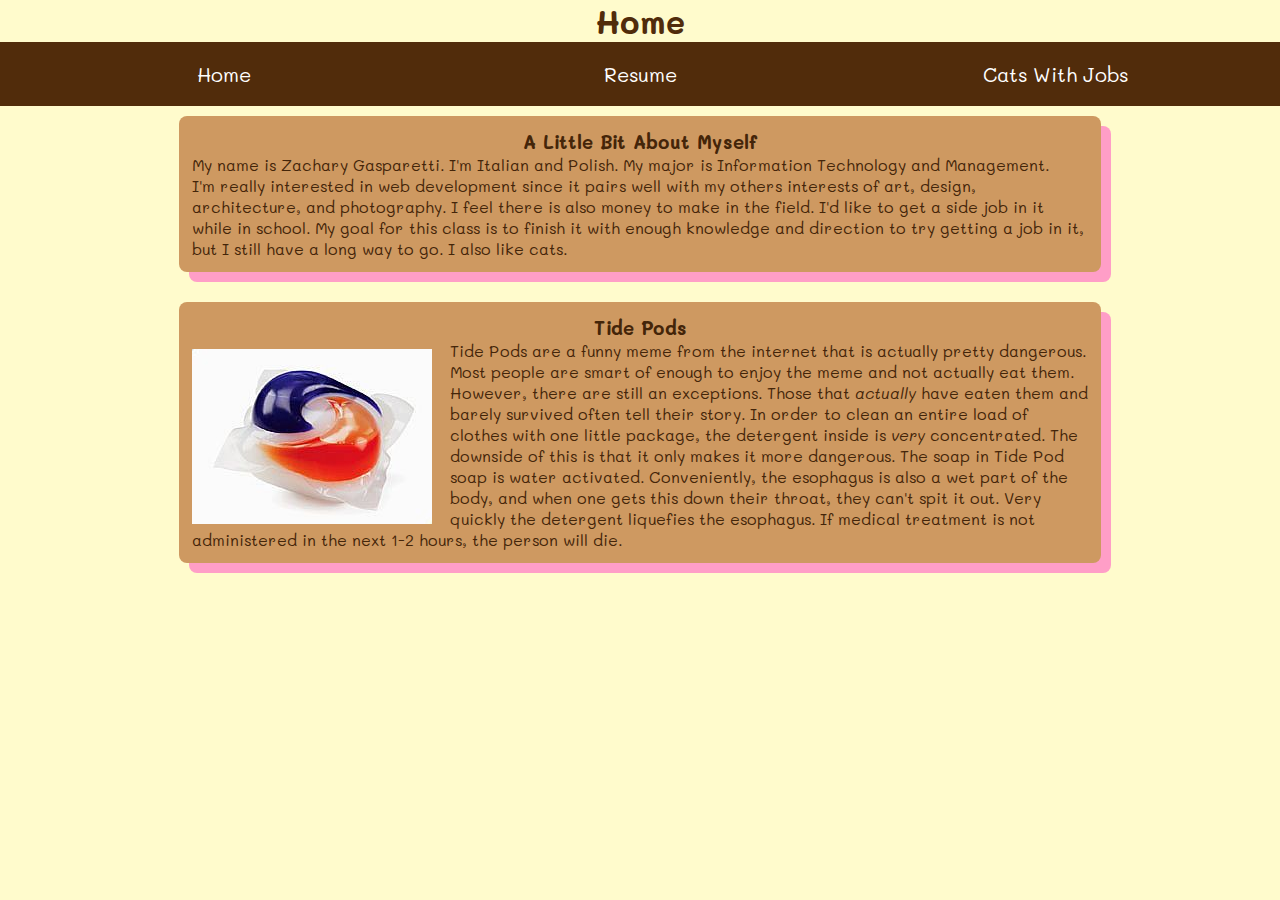
<file: index.html>
<!--Zachary Gasparetti-->
<!-- Title: Project-2-->
<!-- Description: This is a project for ITMD 361-->
<!-- Summary: This will be a homepage that connects to two other pages and has info about tide pods, one for my resume, the other for cats with jobs -->
<!DOCTYPE html>

<html lang="en">
  <head>
    <title>Gasparetti's Website: Home</title>
    <meta charset="utf-8">
    <link rel="stylesheet" type="text/css" href="style/reset.css">
    <link rel="stylesheet" type="text/css" href="style/style.css">
    <link href="https://fonts.googleapis.com/css?family=Mali" rel="stylesheet">
  </head>

  <body>
    <header>
      <h1>Home</h1>
      <div class="nav">
        <nav>
          <ul>
            <li><a href="index.html">Home</a></li>
            <li><a href="resume.html">Resume</a></li>
            <li><a href="catsWithJobs.html">Cats With Jobs</a></li>
          </ul>
        </nav>
      </div>
    </header>
    <div class="container">
      <section class="page">
        <h3>A Little Bit About Myself</h3>
            <p>My name is Zachary Gasparetti. I'm Italian and Polish. My major is Information Technology and Management.</p>
            <p>I'm really interested in web development since it pairs well with my others interests of art, design, architecture, and photography. I feel there is also money to make in the field. I'd like to get a side job in it while in school. My goal for this class is to finish it with enough knowledge and direction to try getting a job in it, but I still have a long way to go. I also like cats.</p>
      </section>
      <section class="page">
        <h3>Tide Pods</h3>
        <p>
          <a href="images/tidepod.jpg"><img src="images/tidepod.jpg" alt="Picture of Tidepod"></a>
          Tide Pods are a funny meme from the internet that is actually pretty dangerous. Most people are smart of enough to enjoy the meme and not actually eat them. However, there are still an exceptions. Those that <i>actually</i> have eaten them and barely survived often tell their story. In order to clean an entire load of clothes with one little package, the detergent inside is <i>very</i> concentrated. The downside of this is that it only makes it more dangerous. The soap in Tide Pod soap is water activated. Conveniently, the esophagus is also a wet part of the body, and when one gets this down their throat, they can't spit it out. Very quickly the detergent liquefies the esophagus. If medical treatment is not administered in the next 1-2 hours, the person will die.
        </p>
        <!-- IMAGE -->
      </section>
    </div>
  </body>
</html>
</file>
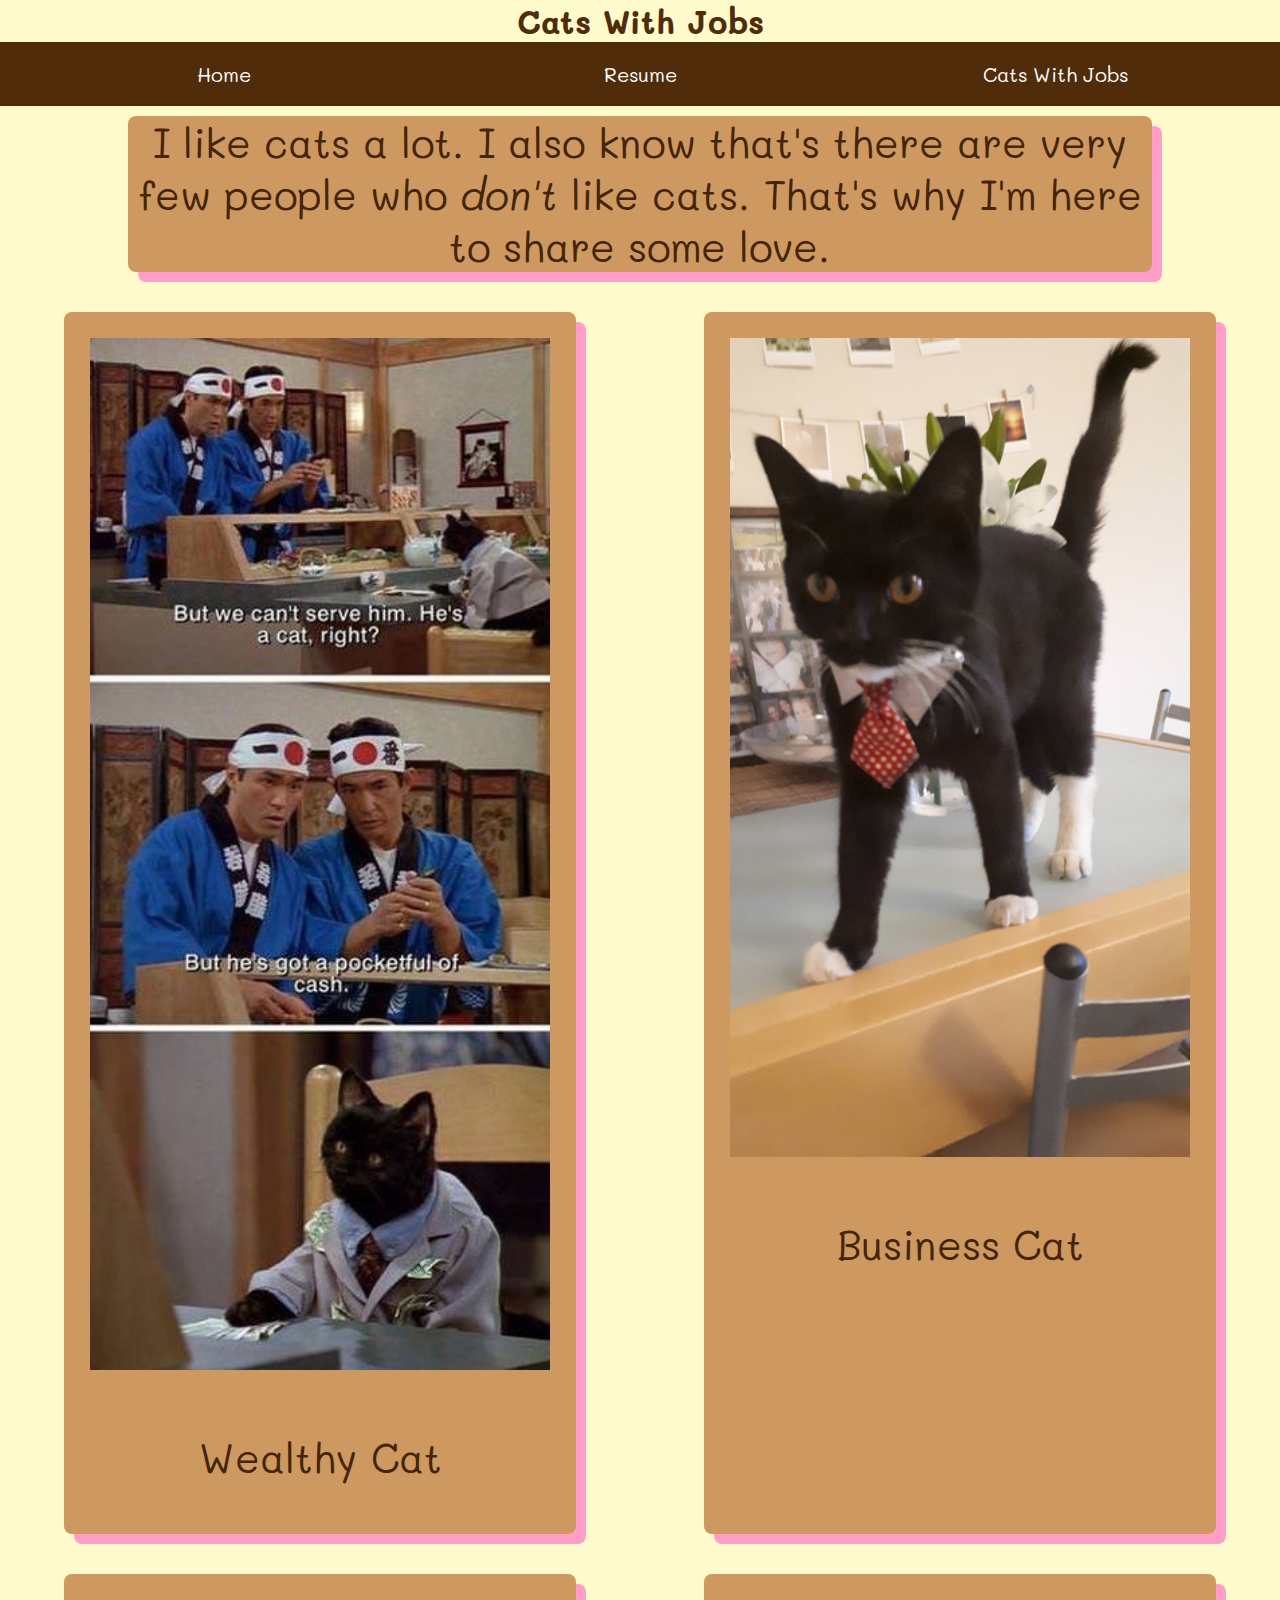
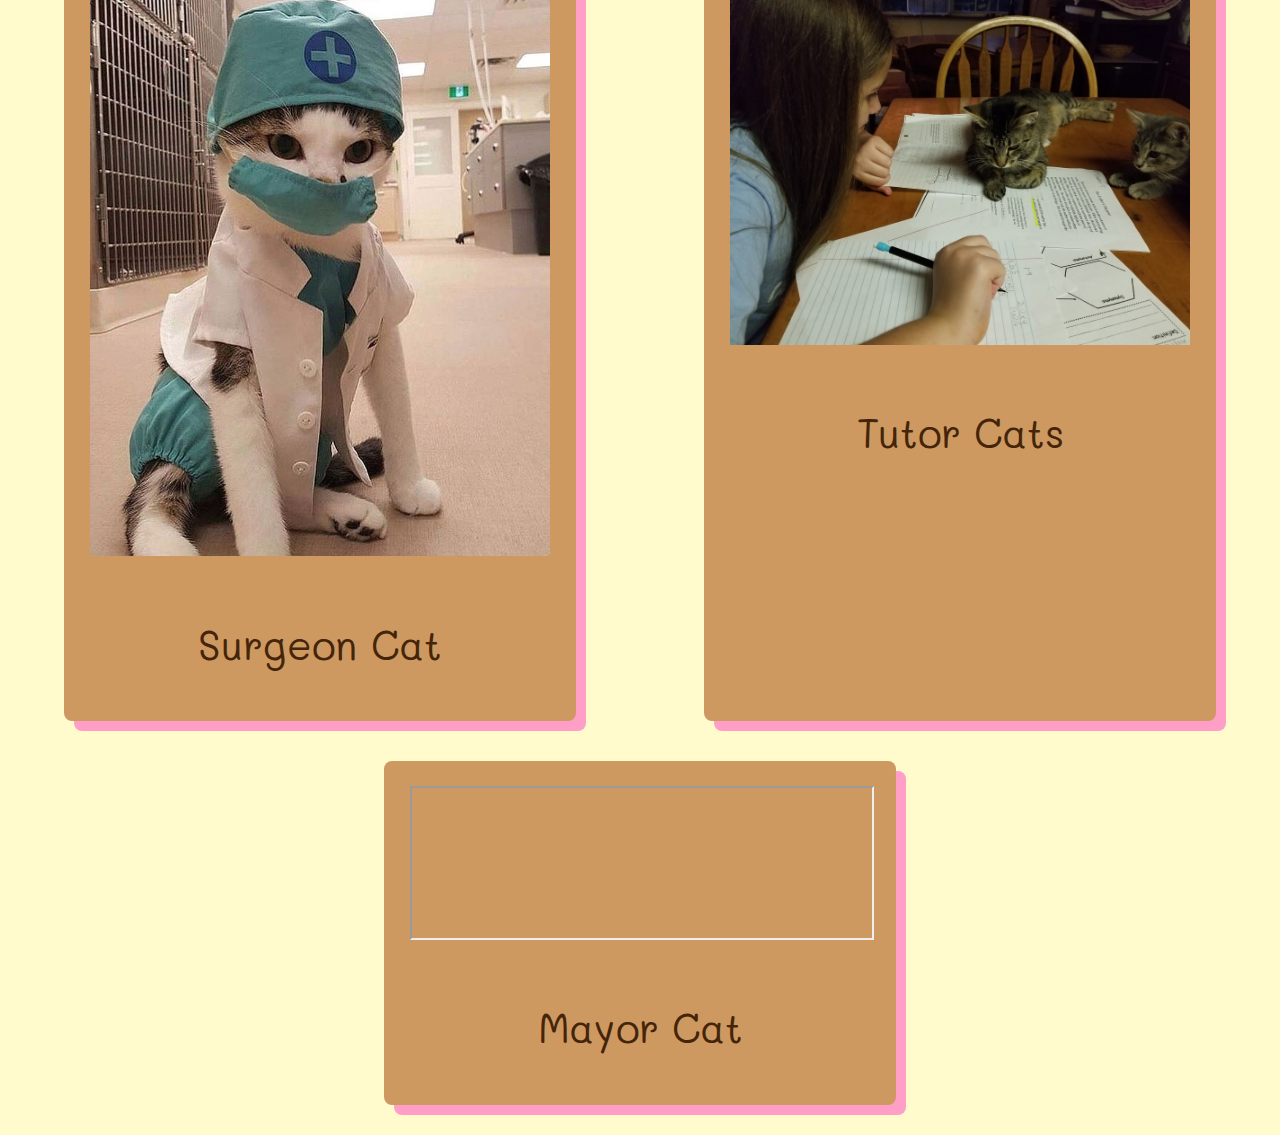
<file: catsWithJobs.html>
<!--Zachary Gasparetti-->
<!-- Title: Project-2-->
<!-- Description: This is a project for ITMD 361-->
<!-- Summary: This is a webpage about cats with jobs. There will be link to several photos and a navigation bar -->
<!DOCTYPE html>

<html lang="en">
  <head>
    <title>Gasparetti's Website: Cats With Jobs</title>
    <meta charset="utf-8">
    <link rel="stylesheet" type="text/css" href="style/reset.css">
    <link rel="stylesheet" type="text/css" href="style/style.css">
    <link href="https://fonts.googleapis.com/css?family=Mali" rel="stylesheet">
  </head>

  <body>
    <header>
      <h1>Cats With Jobs</h1>
      <div class="nav">
        <nav>
          <ul>
            <li><a href="index.html">Home</a></li>
            <li><a href="resume.html">Resume</a></li>
            <li><a href="catsWithJobs.html">Cats With Jobs</a></li>
          </ul>
        </nav>
      </div>
    </header>

    <div class="blurb">
      <p>I like cats a lot. I also know that's there are very few people who <i>don't</i> like cats. That's why I'm here to share some love.</p>
    </div>
    <div class="container"> <!-- Images -->
      <!-- IMAGES -->
      <div class="box">
        <a href="images/richcat.jpg">
          <img src="images/richcat.jpg" alt="Rich cat image">
        </a>
        <p>Wealthy Cat</p>
      </div>
      <div class="box">
        <a href="images/businesscat.jpg">
          <img src="images/businesscat.jpg" alt="Business cat image">
        </a>
        <p>Business Cat</p>
      </div>
      <div class="box">
        <a href="images/surgeoncat.jpg">
          <img src="images/surgeoncat.jpg" alt="Surgeon cat">
        </a>
        <p>Surgeon Cat</p>
      </div>
      <div class="box">
        <a href="images/teachercat.jpg">
          <img src="images/teachercat.jpg" alt="Cats teaching image">
        </a>
        <p>Tutor Cats</p>
      </div>
    </div> <!-- Images -->
    <div class="box"> <!-- Video (iframe) -->
        <iframe src="https://www.youtube.com/embed/SWav2HcFIbM?rel=0" allow="autoplay; encrypted-media" allowfullscreen></iframe>
        <p>Mayor Cat</p>
    </div><!-- Video (iframe) -->
  </body>
</html>
</file>
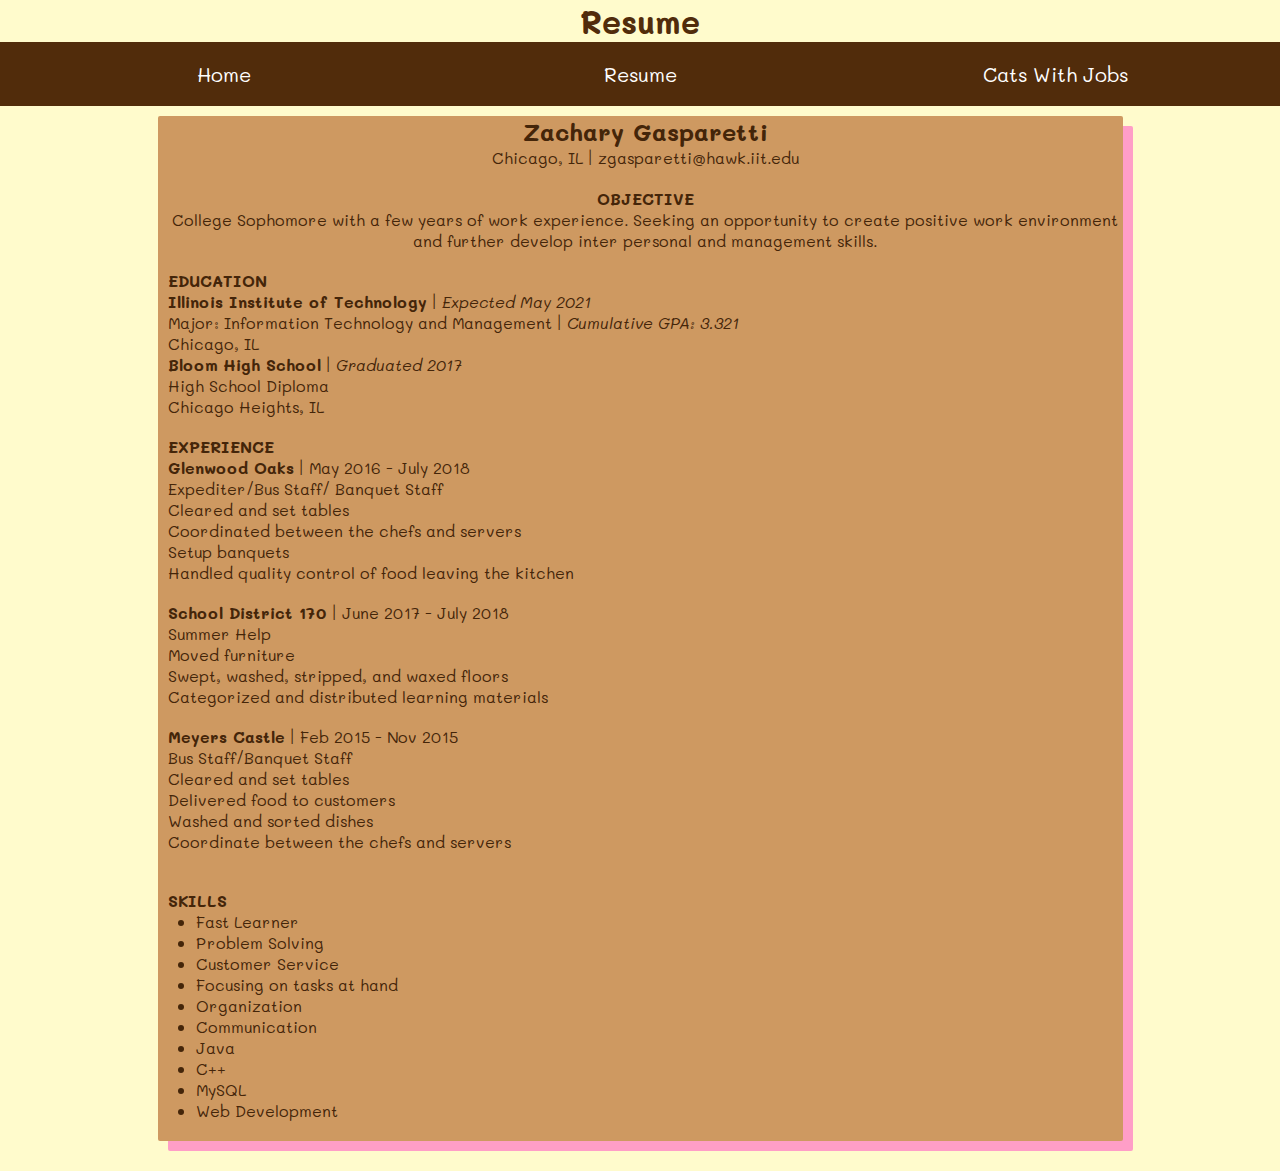
<file: resume.html>
<!--Zachary Gasparetti-->
<!-- Title: Project-2-->
<!-- Description: This is a project for ITMD 361-->
<!-- Summary: This is a webpage where the creator will place their resume recreated in html -->
<!DOCTYPE html>

<html lang="en">
  <head>
    <title>Gasparetti's Website: Resume</title>
    <meta charset="utf-8">
    <link rel="stylesheet" type="text/css" href="style/reset.css">
    <link rel="stylesheet" type="text/css" href="style/style.css">
    <link href="https://fonts.googleapis.com/css?family=Mali" rel="stylesheet">
  </head>

  <body>
    <header>
      <h1>Resume</h1>
      <div class="nav">
        <nav>
          <ul>
            <li><a href="index.html">Home</a></li>
            <li><a href="resume.html">Resume</a></li>
            <li><a href="catsWithJobs.html">Cats With Jobs</a></li>
          </ul>
        </nav>
      </div>
    </header>

    <div class="resume">
      <section class="title">
        <h2>Zachary Gasparetti</h2>
        <p>Chicago, IL | zgasparetti@hawk.iit.edu</p>
      </section>
      <section class="obj">
        <h4>OBJECTIVE</h4>
        <p>College Sophomore with a few years of work experience. Seeking an opportunity to create positive work environment and further develop inter personal and management skills.</p>
      </section>
      <section>
        <h4>EDUCATION</h4>
        <p><strong>Illinois Institute of Technology</strong> | <i>Expected May 2021</i></p>
        <p>Major: Information Technology and Management | <i>Cumulative GPA: 3.321</i></p>
        <p>Chicago, IL</p>
        <p><strong>Bloom High School</strong> | <i>Graduated 2017</i></p>
        <p>High School Diploma</p>
        <p>Chicago Heights, IL</p>
      </section>
      <section class="exp">
        <h4>EXPERIENCE</h4>
        <p><strong>Glenwood Oaks</strong> | May 2016 - July 2018</p>
        <p>Expediter/Bus Staff/ Banquet Staff</p>
        <ul>
          <li>Cleared and set tables</li>
          <li>Coordinated between the chefs and servers</li>
          <li>Setup banquets</li>
          <li>Handled quality control of food leaving the kitchen</li>
        </ul>
        <p><strong>School District 170</strong> | June 2017 - July 2018</p>
        <p>Summer Help</p>
        <ul>
          <li>Moved furniture</li>
          <li>Swept, washed, stripped, and waxed floors</li>
          <li>Categorized and distributed learning materials</li>
        </ul>
        <p><strong>Meyers Castle</strong> | Feb 2015 - Nov 2015</p>
        <p>Bus Staff/Banquet Staff</p>
        <ul>
          <li>Cleared and set tables</li>
          <li>Delivered food to customers</li>
          <li>Washed and sorted dishes</li>
          <li>Coordinate between the chefs and servers</li>
        </ul>
      </section>
      <section class="skills">
        <h4>SKILLS</h4>
          <ul>
            <li>Fast Learner</li>
            <li>Problem Solving</li>
            <li>Customer Service</li>
            <li>Focusing on tasks at hand</li>
            <li>Organization</li>
            <li>Communication</li>
            <li>Java</li>
            <li>C++</li>
            <li>MySQL</li>
            <li>Web Development</li>
          </ul>
      </section>
    </div>
  </body>
</html>
</file>
<file: style/style.css>
/*
   COLORS:
   Vanilla 			#fffbcc
   Chocolate 		#512c0b
   Milk Chocolate	#ce9961
   Pink 			#ff9ec7
   Light Pink 		#fdd9e9
*/
header{
	background-color: #fffbcc;
	margin: auto;
	text-align: center;
	color:#512c0b;
}
body{
	background-color: #fffbcc;
	color: #442509;
	margin: 0;
}
.container{	
	/* text-align: center; */
}
.page{
	display: inline-block;
	background-color: #ce9961;
	width: 70%;
	max-width: 960px;
	height: auto;
	text-align: center;
	margin: auto;
	margin-top: 10px;
	margin-bottom: 20px;
	padding: 1%;
    box-shadow: 10px 10px #ff9ec7;
    border-radius: 8px;
}
.page p{
	text-align: left;
}
.page a{
	float: left;
	padding-top: 1%;
	padding-right: 2%;
}

/*----- NAVIGATION BAR -----*/ 
.nav {
    font-family: 'Mali', cursive;
    font-size: 2.0em;
    font-size: 1.25rem;
	width: 100%;
	list-style-type: none;
    margin: 0;
    padding: 0;
    border: 1px 0;
    overflow: hidden;
    background-color: #512c0b;
    color:#fffbcc;
    text-align: center;
}
.nav li {
   display: inline;
}
.nav li a {
    display: inline-block;
    color: white;
    text-align: center;
    text-decoration: none;
    padding: 1.5% 6%;
    width: 20%;
}
.nav li a:hover {
	display: inline-block;
    color: #ff9ec7;
}
.title {
    font-family: 'Mali', cursive;
    text-align: center;
}
h1 {
    font-family: 'Mali', cursive;
    text-align: center;
}

/*----- RESUME -----*/
.resume{
	background-color: #ce9961;
	color: #442509;
	width: 960px;
	height: auto;
	text-align: left;
	margin: auto;
	margin-top: 10px;
	margin-bottom: 30px;
    box-shadow: 10px 10px #ff9ec7;
    border-radius: 2px;
    padding-left: 5px;
}
section{
	padding-left: 5px;
	padding-bottom: 2%;
}
.exp ul{
	list-style: none;
	padding-bottom: 2%;
}
.obj {
	text-align: center;
}
.skills ul {
	padding-left: 3%;
}

/*------ CATS WITH JOBS ------*/
.blurb{
	background-color: #ce9961;
	color: #442509;
	font-size: 40px;

	width: 80%;
	height: auto;
	text-align: center;
	margin: auto;
	margin-top: 10px;
	margin-bottom: 30px;
    box-shadow: 10px 10px #ff9ec7;
    border-radius: 8px;
}
.container{
	display: flex;
	flex-flow: row wrap;
 	justify-content: space-around;
}
.box{
	background-color: #ce9961;
	color: #442509;
	font-size: 40px;

	width: 40%;
	height: auto;
	text-align: center;
	margin: auto;
	margin-top: 10px;
	margin-bottom: 30px;
    box-shadow: 10px 10px #ff9ec7;
    border-radius: 8px;
}
.box img{
	width: 90%;
	margin: 5% 5% 0% 5%;
}
.box p{
	padding-top: 10%;
	padding-bottom: 10%;
}
.box iframe{
	width: 90%;

	margin: 5% 5% 0% 5%;
}

/*----- Media Query -----*/
@media (max-width: 600px) {
	.nav{
		font-size: 2.25rem;
	}
	.page{
		width: 90%;
	}
}
</file>
